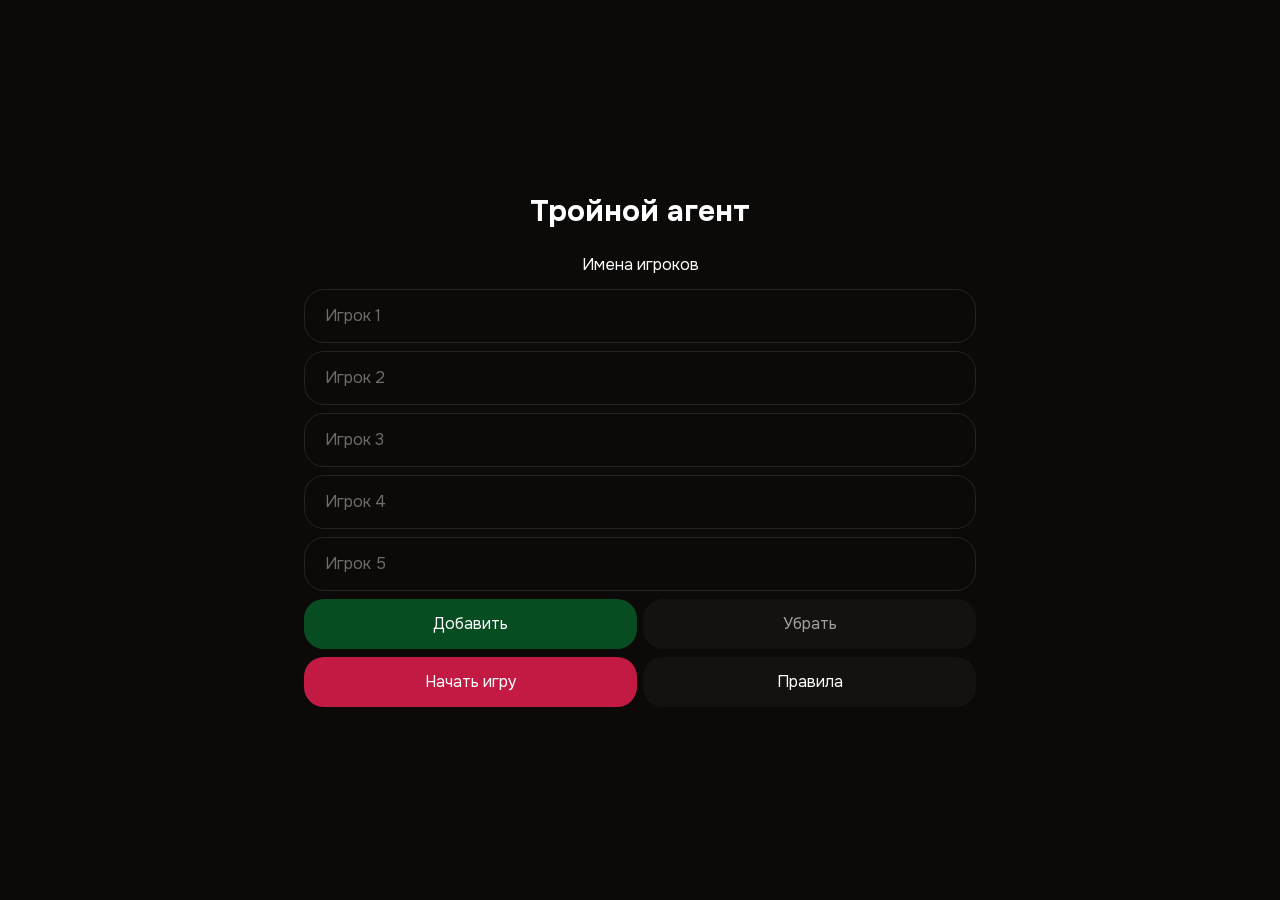
<file: index.html>
<!DOCTYPE html><html lang="en"><head><meta charSet="utf-8"/><meta name="viewport" content="width=device-width, initial-scale=1"/><link rel="stylesheet" href="/_next/static/css/3062c287c09b2b87.css" data-precedence="next"/><link rel="preload" as="script" fetchPriority="low" href="/_next/static/chunks/webpack-70780a3aa8feae4f.js"/><script src="/_next/static/chunks/4bd1b696-52a6696c08e3276c.js" async=""></script><script src="/_next/static/chunks/684-284c566413eab4e0.js" async=""></script><script src="/_next/static/chunks/main-app-2b5f8e1fd35b71b4.js" async=""></script><script src="/_next/static/chunks/app/page-9ea28bffcb90ce4e.js" async=""></script><title>Тройной агент</title><meta name="description" content="Интерпритация настольной игры Тройной агент"/><script>document.querySelectorAll('body link[rel="icon"], body link[rel="apple-touch-icon"]').forEach(el => document.head.appendChild(el))</script><script src="/_next/static/chunks/polyfills-42372ed130431b0a.js" noModule=""></script></head><body class="__className_d878d4"><div class="min-h-screen bg-stone-950 text-white p-6 flex items-center justify-center relative"><div class="w-full max-w-2xl"><h1 class="text-3xl font-bold text-center mb-6">Тройной агент</h1><div><h2 class="mb-3 text-center">Имена игроков</h2><input type="text" placeholder="Игрок 1" class="input mb-2" value=""/><input type="text" placeholder="Игрок 2" class="input mb-2" value=""/><input type="text" placeholder="Игрок 3" class="input mb-2" value=""/><input type="text" placeholder="Игрок 4" class="input mb-2" value=""/><input type="text" placeholder="Игрок 5" class="input mb-2" value=""/><div class="flex gap-1.5 mb-2"><button class="btn w-full btn-success ">Добавить</button><button disabled="" class="btn w-full btn-danger btn-disabled">Убрать</button></div><div class="flex gap-1.5"><button class="btn btn-primary w-full">Начать игру</button><button class="btn btn-secondary w-full">Правила</button></div></div><div class="fixed top-4 right-4 z-50 space-y-1"></div></div></div><!--$--><!--/$--><!--$--><!--/$--><script src="/_next/static/chunks/webpack-70780a3aa8feae4f.js" async=""></script><script>(self.__next_f=self.__next_f||[]).push([0])</script><script>self.__next_f.push([1,"1:\"$Sreact.fragment\"\n2:I[7555,[],\"\"]\n3:I[1295,[],\"\"]\n4:I[894,[],\"ClientPageRoot\"]\n5:I[2492,[\"974\",\"static/chunks/app/page-9ea28bffcb90ce4e.js\"],\"default\"]\n8:I[9665,[],\"MetadataBoundary\"]\na:I[9665,[],\"OutletBoundary\"]\nd:I[4911,[],\"AsyncMetadataOutlet\"]\nf:I[9665,[],\"ViewportBoundary\"]\n11:I[6614,[],\"\"]\n:HL[\"/_next/static/css/3062c287c09b2b87.css\",\"style\"]\n"])</script><script>self.__next_f.push([1,"0:{\"P\":null,\"b\":\"F3DOKiv892AhatHnoEhg4\",\"p\":\"\",\"c\":[\"\",\"\"],\"i\":false,\"f\":[[[\"\",{\"children\":[\"__PAGE__\",{}]},\"$undefined\",\"$undefined\",true],[\"\",[\"$\",\"$1\",\"c\",{\"children\":[[[\"$\",\"link\",\"0\",{\"rel\":\"stylesheet\",\"href\":\"/_next/static/css/3062c287c09b2b87.css\",\"precedence\":\"next\",\"crossOrigin\":\"$undefined\",\"nonce\":\"$undefined\"}]],[\"$\",\"html\",null,{\"lang\":\"en\",\"children\":[\"$\",\"body\",null,{\"className\":\"__className_d878d4\",\"children\":[\"$\",\"$L2\",null,{\"parallelRouterKey\":\"children\",\"error\":\"$undefined\",\"errorStyles\":\"$undefined\",\"errorScripts\":\"$undefined\",\"template\":[\"$\",\"$L3\",null,{}],\"templateStyles\":\"$undefined\",\"templateScripts\":\"$undefined\",\"notFound\":[[[\"$\",\"title\",null,{\"children\":\"404: This page could not be found.\"}],[\"$\",\"div\",null,{\"style\":{\"fontFamily\":\"system-ui,\\\"Segoe UI\\\",Roboto,Helvetica,Arial,sans-serif,\\\"Apple Color Emoji\\\",\\\"Segoe UI Emoji\\\"\",\"height\":\"100vh\",\"textAlign\":\"center\",\"display\":\"flex\",\"flexDirection\":\"column\",\"alignItems\":\"center\",\"justifyContent\":\"center\"},\"children\":[\"$\",\"div\",null,{\"children\":[[\"$\",\"style\",null,{\"dangerouslySetInnerHTML\":{\"__html\":\"body{color:#000;background:#fff;margin:0}.next-error-h1{border-right:1px solid rgba(0,0,0,.3)}@media (prefers-color-scheme:dark){body{color:#fff;background:#000}.next-error-h1{border-right:1px solid rgba(255,255,255,.3)}}\"}}],[\"$\",\"h1\",null,{\"className\":\"next-error-h1\",\"style\":{\"display\":\"inline-block\",\"margin\":\"0 20px 0 0\",\"padding\":\"0 23px 0 0\",\"fontSize\":24,\"fontWeight\":500,\"verticalAlign\":\"top\",\"lineHeight\":\"49px\"},\"children\":404}],[\"$\",\"div\",null,{\"style\":{\"display\":\"inline-block\"},\"children\":[\"$\",\"h2\",null,{\"style\":{\"fontSize\":14,\"fontWeight\":400,\"lineHeight\":\"49px\",\"margin\":0},\"children\":\"This page could not be found.\"}]}]]}]}]],[]],\"forbidden\":\"$undefined\",\"unauthorized\":\"$undefined\"}]}]}]]}],{\"children\":[\"__PAGE__\",[\"$\",\"$1\",\"c\",{\"children\":[[\"$\",\"$L4\",null,{\"Component\":\"$5\",\"searchParams\":{},\"params\":{},\"promises\":[\"$@6\",\"$@7\"]}],[\"$\",\"$L8\",null,{\"children\":\"$L9\"}],null,[\"$\",\"$La\",null,{\"children\":[\"$Lb\",\"$Lc\",[\"$\",\"$Ld\",null,{\"promise\":\"$@e\"}]]}]]}],{},null,false]},null,false],[\"$\",\"$1\",\"h\",{\"children\":[null,[\"$\",\"$1\",\"8_ep1uIlu28iKdCYBZlwt\",{\"children\":[[\"$\",\"$Lf\",null,{\"children\":\"$L10\"}],null]}],null]}],false]],\"m\":\"$undefined\",\"G\":[\"$11\",\"$undefined\"],\"s\":false,\"S\":true}\n"])</script><script>self.__next_f.push([1,"12:\"$Sreact.suspense\"\n13:I[4911,[],\"AsyncMetadata\"]\n6:{}\n7:{}\n9:[\"$\",\"$12\",null,{\"fallback\":null,\"children\":[\"$\",\"$L13\",null,{\"promise\":\"$@14\"}]}]\n"])</script><script>self.__next_f.push([1,"c:null\n"])</script><script>self.__next_f.push([1,"10:[[\"$\",\"meta\",\"0\",{\"charSet\":\"utf-8\"}],[\"$\",\"meta\",\"1\",{\"name\":\"viewport\",\"content\":\"width=device-width, initial-scale=1\"}]]\nb:null\n"])</script><script>self.__next_f.push([1,"14:{\"metadata\":[[\"$\",\"title\",\"0\",{\"children\":\"Тройной агент\"}],[\"$\",\"meta\",\"1\",{\"name\":\"description\",\"content\":\"Интерпритация настольной игры Тройной агент\"}]],\"error\":null,\"digest\":\"$undefined\"}\ne:{\"metadata\":\"$14:metadata\",\"error\":null,\"digest\":\"$undefined\"}\n"])</script></body></html>
</file>
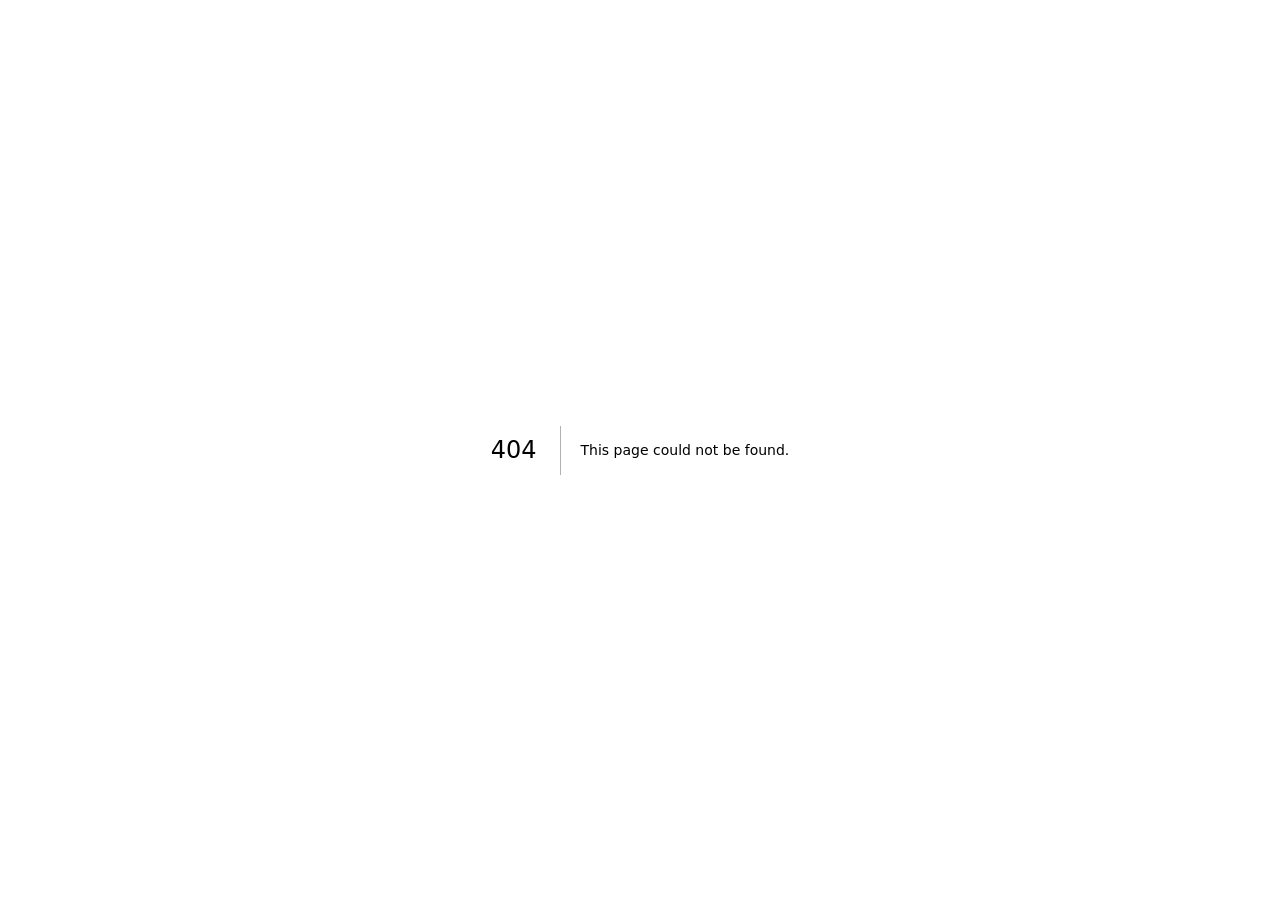
<file: 404/index.html>
<!DOCTYPE html><html lang="en"><head><meta charSet="utf-8"/><meta name="viewport" content="width=device-width, initial-scale=1"/><link rel="stylesheet" href="/_next/static/css/3062c287c09b2b87.css" data-precedence="next"/><link rel="preload" as="script" fetchPriority="low" href="/_next/static/chunks/webpack-70780a3aa8feae4f.js"/><script src="/_next/static/chunks/4bd1b696-52a6696c08e3276c.js" async=""></script><script src="/_next/static/chunks/684-284c566413eab4e0.js" async=""></script><script src="/_next/static/chunks/main-app-2b5f8e1fd35b71b4.js" async=""></script><meta name="robots" content="noindex"/><title>404: This page could not be found.</title><title>Тройной агент</title><meta name="description" content="Интерпритация настольной игры Тройной агент"/><script>document.querySelectorAll('body link[rel="icon"], body link[rel="apple-touch-icon"]').forEach(el => document.head.appendChild(el))</script><script src="/_next/static/chunks/polyfills-42372ed130431b0a.js" noModule=""></script></head><body class="__className_d878d4"><div style="font-family:system-ui,&quot;Segoe UI&quot;,Roboto,Helvetica,Arial,sans-serif,&quot;Apple Color Emoji&quot;,&quot;Segoe UI Emoji&quot;;height:100vh;text-align:center;display:flex;flex-direction:column;align-items:center;justify-content:center"><div><style>body{color:#000;background:#fff;margin:0}.next-error-h1{border-right:1px solid rgba(0,0,0,.3)}@media (prefers-color-scheme:dark){body{color:#fff;background:#000}.next-error-h1{border-right:1px solid rgba(255,255,255,.3)}}</style><h1 class="next-error-h1" style="display:inline-block;margin:0 20px 0 0;padding:0 23px 0 0;font-size:24px;font-weight:500;vertical-align:top;line-height:49px">404</h1><div style="display:inline-block"><h2 style="font-size:14px;font-weight:400;line-height:49px;margin:0">This page could not be found.</h2></div></div></div><!--$--><!--/$--><!--$--><!--/$--><script src="/_next/static/chunks/webpack-70780a3aa8feae4f.js" async=""></script><script>(self.__next_f=self.__next_f||[]).push([0])</script><script>self.__next_f.push([1,"1:\"$Sreact.fragment\"\n2:I[7555,[],\"\"]\n3:I[1295,[],\"\"]\n4:I[9665,[],\"MetadataBoundary\"]\n6:I[9665,[],\"OutletBoundary\"]\n9:I[4911,[],\"AsyncMetadataOutlet\"]\nb:I[9665,[],\"ViewportBoundary\"]\nd:I[6614,[],\"\"]\n:HL[\"/_next/static/css/3062c287c09b2b87.css\",\"style\"]\n"])</script><script>self.__next_f.push([1,"0:{\"P\":null,\"b\":\"F3DOKiv892AhatHnoEhg4\",\"p\":\"\",\"c\":[\"\",\"_not-found\",\"\"],\"i\":false,\"f\":[[[\"\",{\"children\":[\"/_not-found\",{\"children\":[\"__PAGE__\",{}]}]},\"$undefined\",\"$undefined\",true],[\"\",[\"$\",\"$1\",\"c\",{\"children\":[[[\"$\",\"link\",\"0\",{\"rel\":\"stylesheet\",\"href\":\"/_next/static/css/3062c287c09b2b87.css\",\"precedence\":\"next\",\"crossOrigin\":\"$undefined\",\"nonce\":\"$undefined\"}]],[\"$\",\"html\",null,{\"lang\":\"en\",\"children\":[\"$\",\"body\",null,{\"className\":\"__className_d878d4\",\"children\":[\"$\",\"$L2\",null,{\"parallelRouterKey\":\"children\",\"error\":\"$undefined\",\"errorStyles\":\"$undefined\",\"errorScripts\":\"$undefined\",\"template\":[\"$\",\"$L3\",null,{}],\"templateStyles\":\"$undefined\",\"templateScripts\":\"$undefined\",\"notFound\":[[[\"$\",\"title\",null,{\"children\":\"404: This page could not be found.\"}],[\"$\",\"div\",null,{\"style\":{\"fontFamily\":\"system-ui,\\\"Segoe UI\\\",Roboto,Helvetica,Arial,sans-serif,\\\"Apple Color Emoji\\\",\\\"Segoe UI Emoji\\\"\",\"height\":\"100vh\",\"textAlign\":\"center\",\"display\":\"flex\",\"flexDirection\":\"column\",\"alignItems\":\"center\",\"justifyContent\":\"center\"},\"children\":[\"$\",\"div\",null,{\"children\":[[\"$\",\"style\",null,{\"dangerouslySetInnerHTML\":{\"__html\":\"body{color:#000;background:#fff;margin:0}.next-error-h1{border-right:1px solid rgba(0,0,0,.3)}@media (prefers-color-scheme:dark){body{color:#fff;background:#000}.next-error-h1{border-right:1px solid rgba(255,255,255,.3)}}\"}}],[\"$\",\"h1\",null,{\"className\":\"next-error-h1\",\"style\":{\"display\":\"inline-block\",\"margin\":\"0 20px 0 0\",\"padding\":\"0 23px 0 0\",\"fontSize\":24,\"fontWeight\":500,\"verticalAlign\":\"top\",\"lineHeight\":\"49px\"},\"children\":404}],[\"$\",\"div\",null,{\"style\":{\"display\":\"inline-block\"},\"children\":[\"$\",\"h2\",null,{\"style\":{\"fontSize\":14,\"fontWeight\":400,\"lineHeight\":\"49px\",\"margin\":0},\"children\":\"This page could not be found.\"}]}]]}]}]],[]],\"forbidden\":\"$undefined\",\"unauthorized\":\"$undefined\"}]}]}]]}],{\"children\":[\"/_not-found\",[\"$\",\"$1\",\"c\",{\"children\":[null,[\"$\",\"$L2\",null,{\"parallelRouterKey\":\"children\",\"error\":\"$undefined\",\"errorStyles\":\"$undefined\",\"errorScripts\":\"$undefined\",\"template\":[\"$\",\"$L3\",null,{}],\"templateStyles\":\"$undefined\",\"templateScripts\":\"$undefined\",\"notFound\":\"$undefined\",\"forbidden\":\"$undefined\",\"unauthorized\":\"$undefined\"}]]}],{\"children\":[\"__PAGE__\",[\"$\",\"$1\",\"c\",{\"children\":[[[\"$\",\"title\",null,{\"children\":\"404: This page could not be found.\"}],[\"$\",\"div\",null,{\"style\":\"$0:f:0:1:1:props:children:1:props:children:props:children:props:notFound:0:1:props:style\",\"children\":[\"$\",\"div\",null,{\"children\":[[\"$\",\"style\",null,{\"dangerouslySetInnerHTML\":{\"__html\":\"body{color:#000;background:#fff;margin:0}.next-error-h1{border-right:1px solid rgba(0,0,0,.3)}@media (prefers-color-scheme:dark){body{color:#fff;background:#000}.next-error-h1{border-right:1px solid rgba(255,255,255,.3)}}\"}}],[\"$\",\"h1\",null,{\"className\":\"next-error-h1\",\"style\":\"$0:f:0:1:1:props:children:1:props:children:props:children:props:notFound:0:1:props:children:props:children:1:props:style\",\"children\":404}],[\"$\",\"div\",null,{\"style\":\"$0:f:0:1:1:props:children:1:props:children:props:children:props:notFound:0:1:props:children:props:children:2:props:style\",\"children\":[\"$\",\"h2\",null,{\"style\":\"$0:f:0:1:1:props:children:1:props:children:props:children:props:notFound:0:1:props:children:props:children:2:props:children:props:style\",\"children\":\"This page could not be found.\"}]}]]}]}]],[\"$\",\"$L4\",null,{\"children\":\"$L5\"}],null,[\"$\",\"$L6\",null,{\"children\":[\"$L7\",\"$L8\",[\"$\",\"$L9\",null,{\"promise\":\"$@a\"}]]}]]}],{},null,false]},null,false]},null,false],[\"$\",\"$1\",\"h\",{\"children\":[[\"$\",\"meta\",null,{\"name\":\"robots\",\"content\":\"noindex\"}],[\"$\",\"$1\",\"45OqyzrO72jpMkND7rIID\",{\"children\":[[\"$\",\"$Lb\",null,{\"children\":\"$Lc\"}],null]}],null]}],false]],\"m\":\"$undefined\",\"G\":[\"$d\",\"$undefined\"],\"s\":false,\"S\":true}\n"])</script><script>self.__next_f.push([1,"e:\"$Sreact.suspense\"\nf:I[4911,[],\"AsyncMetadata\"]\n5:[\"$\",\"$e\",null,{\"fallback\":null,\"children\":[\"$\",\"$Lf\",null,{\"promise\":\"$@10\"}]}]\n"])</script><script>self.__next_f.push([1,"8:null\n"])</script><script>self.__next_f.push([1,"c:[[\"$\",\"meta\",\"0\",{\"charSet\":\"utf-8\"}],[\"$\",\"meta\",\"1\",{\"name\":\"viewport\",\"content\":\"width=device-width, initial-scale=1\"}]]\n7:null\n"])</script><script>self.__next_f.push([1,"10:{\"metadata\":[[\"$\",\"title\",\"0\",{\"children\":\"Тройной агент\"}],[\"$\",\"meta\",\"1\",{\"name\":\"description\",\"content\":\"Интерпритация настольной игры Тройной агент\"}]],\"error\":null,\"digest\":\"$undefined\"}\na:{\"metadata\":\"$10:metadata\",\"error\":null,\"digest\":\"$undefined\"}\n"])</script></body></html>
</file>
<file: _next/static/css/3062c287c09b2b87.css>
@font-face{font-family:Onest;font-style:normal;font-weight:100 900;font-display:swap;src:url(/_next/static/media/7bb4ad34d7ebf0d7-s.woff2) format("woff2");unicode-range:u+0460-052f,u+1c80-1c8a,u+20b4,u+2de0-2dff,u+a640-a69f,u+fe2e-fe2f}@font-face{font-family:Onest;font-style:normal;font-weight:100 900;font-display:swap;src:url(/_next/static/media/c1f853e4758089a8-s.woff2) format("woff2");unicode-range:u+0301,u+0400-045f,u+0490-0491,u+04b0-04b1,u+2116}@font-face{font-family:Onest;font-style:normal;font-weight:100 900;font-display:swap;src:url(/_next/static/media/4c4943bfceab8361-s.woff2) format("woff2");unicode-range:u+0100-02ba,u+02bd-02c5,u+02c7-02cc,u+02ce-02d7,u+02dd-02ff,u+0304,u+0308,u+0329,u+1d00-1dbf,u+1e00-1e9f,u+1ef2-1eff,u+2020,u+20a0-20ab,u+20ad-20c0,u+2113,u+2c60-2c7f,u+a720-a7ff}@font-face{font-family:Onest;font-style:normal;font-weight:100 900;font-display:swap;src:url(/_next/static/media/6e50af2f4c313e23-s.p.woff2) format("woff2");unicode-range:u+00??,u+0131,u+0152-0153,u+02bb-02bc,u+02c6,u+02da,u+02dc,u+0304,u+0308,u+0329,u+2000-206f,u+20ac,u+2122,u+2191,u+2193,u+2212,u+2215,u+feff,u+fffd}@font-face{font-family:Onest Fallback;src:local("Arial");ascent-override:92.20%;descent-override:28.99%;line-gap-override:0.00%;size-adjust:105.20%}.__className_d878d4{font-family:Onest,Onest Fallback;font-style:normal}.__variable_d878d4{--font-geist-sans:"Onest","Onest Fallback"}

/*! tailwindcss v4.1.5 | MIT License | https://tailwindcss.com */@layer properties{@supports (((-webkit-hyphens:none)) and (not (margin-trim:inline))) or ((-moz-orient:inline) and (not (color:rgb(from red r g b)))){*,::backdrop,:after,:before{--tw-translate-x:0;--tw-translate-y:0;--tw-translate-z:0;--tw-scale-x:1;--tw-scale-y:1;--tw-scale-z:1;--tw-rotate-x:initial;--tw-rotate-y:initial;--tw-rotate-z:initial;--tw-skew-x:initial;--tw-skew-y:initial;--tw-space-y-reverse:0;--tw-border-style:solid;--tw-font-weight:initial;--tw-duration:initial;--tw-ease:initial;--tw-shadow:0 0 #0000;--tw-shadow-color:initial;--tw-shadow-alpha:100%;--tw-inset-shadow:0 0 #0000;--tw-inset-shadow-color:initial;--tw-inset-shadow-alpha:100%;--tw-ring-color:initial;--tw-ring-shadow:0 0 #0000;--tw-inset-ring-color:initial;--tw-inset-ring-shadow:0 0 #0000;--tw-ring-inset:initial;--tw-ring-offset-width:0px;--tw-ring-offset-color:#fff;--tw-ring-offset-shadow:0 0 #0000}}}@layer theme{:host,:root{--font-sans:ui-sans-serif,system-ui,sans-serif,"Apple Color Emoji","Segoe UI Emoji","Segoe UI Symbol","Noto Color Emoji";--font-mono:ui-monospace,SFMono-Regular,Menlo,Monaco,Consolas,"Liberation Mono","Courier New",monospace;--color-red-500:oklch(63.7% .237 25.331);--color-green-500:oklch(72.3% .219 149.579);--color-blue-500:oklch(62.3% .214 259.815);--color-rose-500:oklch(64.5% .246 16.439);--color-gray-300:oklch(87.2% .01 258.338);--color-gray-800:oklch(27.8% .033 256.848);--color-stone-400:oklch(70.9% .01 56.259);--color-stone-900:oklch(21.6% .006 56.043);--color-stone-950:oklch(14.7% .004 49.25);--color-white:#fff;--spacing:.25rem;--container-md:28rem;--container-2xl:42rem;--text-sm:.875rem;--text-sm--line-height:calc(1.25/.875);--text-lg:1.125rem;--text-lg--line-height:calc(1.75/1.125);--text-xl:1.25rem;--text-xl--line-height:calc(1.75/1.25);--text-2xl:1.5rem;--text-2xl--line-height:calc(2/1.5);--text-3xl:1.875rem;--text-3xl--line-height:calc(2.25/1.875);--font-weight-medium:500;--font-weight-semibold:600;--font-weight-bold:700;--radius-lg:.5rem;--ease-in-out:cubic-bezier(.4,0,.2,1);--default-transition-duration:.15s;--default-transition-timing-function:cubic-bezier(.4,0,.2,1);--default-font-family:var(--font-sans);--default-mono-font-family:var(--font-mono)}}@layer base{*,::backdrop,:after,:before{box-sizing:border-box;border:0 solid;margin:0;padding:0}::file-selector-button{box-sizing:border-box;border:0 solid;margin:0;padding:0}:host,html{-webkit-text-size-adjust:100%;tab-size:4;line-height:1.5;font-family:var(--default-font-family,ui-sans-serif,system-ui,sans-serif,"Apple Color Emoji","Segoe UI Emoji","Segoe UI Symbol","Noto Color Emoji");font-feature-settings:var(--default-font-feature-settings,normal);font-variation-settings:var(--default-font-variation-settings,normal);-webkit-tap-highlight-color:transparent}hr{height:0;color:inherit;border-top-width:1px}abbr:where([title]){-webkit-text-decoration:underline dotted;text-decoration:underline dotted}h1,h2,h3,h4,h5,h6{font-size:inherit;font-weight:inherit}a{color:inherit;-webkit-text-decoration:inherit;text-decoration:inherit}b,strong{font-weight:bolder}code,kbd,pre,samp{font-family:var(--default-mono-font-family,ui-monospace,SFMono-Regular,Menlo,Monaco,Consolas,"Liberation Mono","Courier New",monospace);font-feature-settings:var(--default-mono-font-feature-settings,normal);font-variation-settings:var(--default-mono-font-variation-settings,normal);font-size:1em}small{font-size:80%}sub,sup{vertical-align:baseline;font-size:75%;line-height:0;position:relative}sub{bottom:-.25em}sup{top:-.5em}table{text-indent:0;border-color:inherit;border-collapse:collapse}:-moz-focusring{outline:auto}progress{vertical-align:baseline}summary{display:list-item}menu,ol,ul{list-style:none}audio,canvas,embed,iframe,img,object,svg,video{vertical-align:middle;display:block}img,video{max-width:100%;height:auto}button,input,optgroup,select,textarea{font:inherit;font-feature-settings:inherit;font-variation-settings:inherit;letter-spacing:inherit;color:inherit;opacity:1;background-color:#0000;border-radius:0}::file-selector-button{font:inherit;font-feature-settings:inherit;font-variation-settings:inherit;letter-spacing:inherit;color:inherit;opacity:1;background-color:#0000;border-radius:0}:where(select:is([multiple],[size])) optgroup{font-weight:bolder}:where(select:is([multiple],[size])) optgroup option{padding-inline-start:20px}::file-selector-button{margin-inline-end:4px}::placeholder{opacity:1}@supports (not ((-webkit-appearance:-apple-pay-button))) or (contain-intrinsic-size:1px){::placeholder{color:currentColor}@supports (color:color-mix(in lab,red,red)){::placeholder{color:color-mix(in oklab,currentcolor 50%,transparent)}}}textarea{resize:vertical}::-webkit-search-decoration{-webkit-appearance:none}::-webkit-date-and-time-value{min-height:1lh;text-align:inherit}::-webkit-datetime-edit{display:inline-flex}::-webkit-datetime-edit-fields-wrapper{padding:0}::-webkit-datetime-edit,::-webkit-datetime-edit-year-field{padding-block:0}::-webkit-datetime-edit-day-field,::-webkit-datetime-edit-month-field{padding-block:0}::-webkit-datetime-edit-hour-field,::-webkit-datetime-edit-minute-field{padding-block:0}::-webkit-datetime-edit-millisecond-field,::-webkit-datetime-edit-second-field{padding-block:0}::-webkit-datetime-edit-meridiem-field{padding-block:0}:-moz-ui-invalid{box-shadow:none}button,input:where([type=button],[type=reset],[type=submit]){appearance:button}::file-selector-button{appearance:button}::-webkit-inner-spin-button,::-webkit-outer-spin-button{height:auto}[hidden]:where(:not([hidden=until-found])){display:none!important}}@layer components;@layer utilities{.absolute{position:absolute}.fixed{position:fixed}.relative{position:relative}.inset-0{inset:calc(var(--spacing)*0)}.top-4{top:calc(var(--spacing)*4)}.right-0{right:calc(var(--spacing)*0)}.right-4{right:calc(var(--spacing)*4)}.bottom-5{bottom:calc(var(--spacing)*5)}.left-0{left:calc(var(--spacing)*0)}.z-50{z-index:50}.mx-6{margin-inline:calc(var(--spacing)*6)}.mt-4{margin-top:calc(var(--spacing)*4)}.mt-6{margin-top:calc(var(--spacing)*6)}.mb-2{margin-bottom:calc(var(--spacing)*2)}.mb-3{margin-bottom:calc(var(--spacing)*3)}.mb-4{margin-bottom:calc(var(--spacing)*4)}.mb-6{margin-bottom:calc(var(--spacing)*6)}.flex{display:flex}.grid{display:grid}.min-h-screen{min-height:100vh}.w-8{width:calc(var(--spacing)*8)}.w-16{width:calc(var(--spacing)*16)}.w-full{width:100%}.max-w-2xl{max-width:var(--container-2xl)}.max-w-md{max-width:var(--container-md)}.translate-y-0{--tw-translate-y:calc(var(--spacing)*0)}.translate-y-0,.translate-y-4{translate:var(--tw-translate-x)var(--tw-translate-y)}.translate-y-4{--tw-translate-y:calc(var(--spacing)*4)}.scale-95{--tw-scale-x:95%;--tw-scale-y:95%;--tw-scale-z:95%}.scale-100,.scale-95{scale:var(--tw-scale-x)var(--tw-scale-y)}.scale-100{--tw-scale-x:100%;--tw-scale-y:100%;--tw-scale-z:100%}.transform{transform:var(--tw-rotate-x,)var(--tw-rotate-y,)var(--tw-rotate-z,)var(--tw-skew-x,)var(--tw-skew-y,)}.grid-cols-2{grid-template-columns:repeat(2,minmax(0,1fr))}.items-center{align-items:center}.justify-between{justify-content:space-between}.justify-center{justify-content:center}.gap-1\.5{gap:calc(var(--spacing)*1.5)}.gap-2{gap:calc(var(--spacing)*2)}.gap-3{gap:calc(var(--spacing)*3)}.gap-4{gap:calc(var(--spacing)*4)}:where(.space-y-1>:not(:last-child)){--tw-space-y-reverse:0;margin-block-start:calc(calc(var(--spacing)*1)*var(--tw-space-y-reverse));margin-block-end:calc(calc(var(--spacing)*1)*calc(1 - var(--tw-space-y-reverse)))}:where(.space-y-2>:not(:last-child)){--tw-space-y-reverse:0;margin-block-start:calc(calc(var(--spacing)*2)*var(--tw-space-y-reverse));margin-block-end:calc(calc(var(--spacing)*2)*calc(1 - var(--tw-space-y-reverse)))}:where(.space-y-4>:not(:last-child)){--tw-space-y-reverse:0;margin-block-start:calc(calc(var(--spacing)*4)*var(--tw-space-y-reverse));margin-block-end:calc(calc(var(--spacing)*4)*calc(1 - var(--tw-space-y-reverse)))}.rounded-\[20px\]{border-radius:20px}.border-1{border-style:var(--tw-border-style);border-width:1px}.border-white\/\[3\%\]{border-color:#ffffff08}@supports (color:color-mix(in lab,red,red)){.border-white\/\[3\%\]{border-color:color-mix(in oklab,var(--color-white)3%,transparent)}}.border-white\/\[5\%\]{border-color:#ffffff0d}@supports (color:color-mix(in lab,red,red)){.border-white\/\[5\%\]{border-color:color-mix(in oklab,var(--color-white)5%,transparent)}}.bg-stone-900{background-color:var(--color-stone-900)}.bg-stone-950{background-color:var(--color-stone-950)}.bg-stone-950\/\[50\%\]{background-color:#0c0a0980}@supports (color:color-mix(in lab,red,red)){.bg-stone-950\/\[50\%\]{background-color:color-mix(in oklab,var(--color-stone-950)50%,transparent)}}.bg-white\/\[3\%\]{background-color:#ffffff08}@supports (color:color-mix(in lab,red,red)){.bg-white\/\[3\%\]{background-color:color-mix(in oklab,var(--color-white)3%,transparent)}}.bg-white\/\[5\%\]{background-color:#ffffff0d}@supports (color:color-mix(in lab,red,red)){.bg-white\/\[5\%\]{background-color:color-mix(in oklab,var(--color-white)5%,transparent)}}.p-6{padding:calc(var(--spacing)*6)}.p-7{padding:calc(var(--spacing)*7)}.px-5{padding-inline:calc(var(--spacing)*5)}.px-6{padding-inline:calc(var(--spacing)*6)}.px-6\.5{padding-inline:calc(var(--spacing)*6.5)}.py-3{padding-block:calc(var(--spacing)*3)}.py-4{padding-block:calc(var(--spacing)*4)}.text-center{text-align:center}.text-2xl{font-size:var(--text-2xl);line-height:var(--tw-leading,var(--text-2xl--line-height))}.text-3xl{font-size:var(--text-3xl);line-height:var(--tw-leading,var(--text-3xl--line-height))}.text-lg{font-size:var(--text-lg);line-height:var(--tw-leading,var(--text-lg--line-height))}.text-sm{font-size:var(--text-sm);line-height:var(--tw-leading,var(--text-sm--line-height))}.text-xl{font-size:var(--text-xl);line-height:var(--tw-leading,var(--text-xl--line-height))}.font-bold{--tw-font-weight:var(--font-weight-bold);font-weight:var(--font-weight-bold)}.font-medium{--tw-font-weight:var(--font-weight-medium);font-weight:var(--font-weight-medium)}.text-white{color:var(--color-white)}.text-white\/\[50\%\]{color:#ffffff80}@supports (color:color-mix(in lab,red,red)){.text-white\/\[50\%\]{color:color-mix(in oklab,var(--color-white)50%,transparent)}}.text-white\/\[75\%\]{color:#ffffffbf}@supports (color:color-mix(in lab,red,red)){.text-white\/\[75\%\]{color:color-mix(in oklab,var(--color-white)75%,transparent)}}.opacity-0{opacity:0}.opacity-100{opacity:1}.transition-all{transition-property:all;transition-timing-function:var(--tw-ease,var(--default-transition-timing-function));transition-duration:var(--tw-duration,var(--default-transition-duration))}.transition-opacity{transition-property:opacity;transition-timing-function:var(--tw-ease,var(--default-transition-timing-function));transition-duration:var(--tw-duration,var(--default-transition-duration))}.duration-500{--tw-duration:.5s;transition-duration:.5s}.ease-in-out{--tw-ease:var(--ease-in-out);transition-timing-function:var(--ease-in-out)}.select-all{-webkit-user-select:all;user-select:all}@media (min-width:48rem){.md\:mx-auto{margin-inline:auto}.md\:grid-cols-3{grid-template-columns:repeat(3,minmax(0,1fr))}}}.btn{cursor:pointer;border-style:var(--tw-border-style);padding-inline:calc(var(--spacing)*5);padding-block:calc(var(--spacing)*3);transition-property:all;transition-timing-function:var(--tw-ease,var(--default-transition-timing-function));transition-duration:var(--tw-duration,var(--default-transition-duration));--tw-duration:.5s;background-color:#ffffff08;border-width:1px;border-color:#0000;border-radius:20px;justify-content:center;align-items:center;transition-duration:.5s;display:flex}@supports (color:color-mix(in lab,red,red)){.btn{background-color:color-mix(in oklab,var(--color-white)3%,transparent)}}@media (hover:hover){.btn:hover{scale:101%}}.btn:focus{--tw-ring-shadow:var(--tw-ring-inset,)0 0 0 calc(0px + var(--tw-ring-offset-width))var(--tw-ring-color,currentcolor);box-shadow:var(--tw-inset-shadow),var(--tw-inset-ring-shadow),var(--tw-ring-offset-shadow),var(--tw-ring-shadow),var(--tw-shadow);--tw-outline-style:none;outline-style:none;scale:101%}.btn-primary{background-color:#ff2357bf}@supports (color:color-mix(in lab,red,red)){.btn-primary{background-color:color-mix(in oklab,var(--color-rose-500)75%,transparent)}}@media (hover:hover){.btn-secondary:hover{border-color:#ffffff0d}@supports (color:color-mix(in lab,red,red)){.btn-secondary:hover{border-color:color-mix(in oklab,var(--color-white)5%,transparent)}}}.btn-danger:not(.btn-disabled){background-color:#fb2c3659}@supports (color:color-mix(in lab,red,red)){.btn-danger:not(.btn-disabled){background-color:color-mix(in oklab,var(--color-red-500)35%,transparent)}}@media (hover:hover){.btn-danger:not(.btn-disabled):hover{background-color:#fb2c36a6}@supports (color:color-mix(in lab,red,red)){.btn-danger:not(.btn-disabled):hover{background-color:color-mix(in oklab,var(--color-red-500)65%,transparent)}}}.btn-danger:not(.btn-disabled):focus{background-color:#fb2c36a6}@supports (color:color-mix(in lab,red,red)){.btn-danger:not(.btn-disabled):focus{background-color:color-mix(in oklab,var(--color-red-500)65%,transparent)}}.btn-success:not(.btn-disabled){background-color:#00c75859}@supports (color:color-mix(in lab,red,red)){.btn-success:not(.btn-disabled){background-color:color-mix(in oklab,var(--color-green-500)35%,transparent)}}@media (hover:hover){.btn-success:not(.btn-disabled):hover{background-color:#00c758a6}@supports (color:color-mix(in lab,red,red)){.btn-success:not(.btn-disabled):hover{background-color:color-mix(in oklab,var(--color-green-500)65%,transparent)}}}.btn-success:not(.btn-disabled):focus{background-color:#00c758a6}@supports (color:color-mix(in lab,red,red)){.btn-success:not(.btn-disabled):focus{background-color:color-mix(in oklab,var(--color-green-500)65%,transparent)}}.btn-disabled{cursor:not-allowed;color:var(--color-stone-400)}@media (hover:hover){.btn-disabled:hover{scale:1}}.input,input{border-style:var(--tw-border-style);width:100%;padding-inline:calc(var(--spacing)*5);padding-block:calc(var(--spacing)*3.5);color:var(--color-white);transition-property:all;transition-timing-function:var(--tw-ease,var(--default-transition-timing-function));transition-duration:var(--tw-duration,var(--default-transition-duration));--tw-duration:.5s;background-color:#0000;border-width:1px;border-color:#ffffff1a;border-radius:20px;transition-duration:.5s}@supports (color:color-mix(in lab,red,red)){:is(.input,input){border-color:color-mix(in oklab,var(--color-white)10%,transparent)}}:is(.input,input)::placeholder{color:#fff6}@supports (color:color-mix(in lab,red,red)){:is(.input,input)::placeholder{color:color-mix(in oklab,var(--color-white)40%,transparent)}}@media (hover:hover){:is(.input,input):hover{background-color:#ffffff0d;scale:101%}@supports (color:color-mix(in lab,red,red)){:is(.input,input):hover{background-color:color-mix(in oklab,var(--color-white)5%,transparent)}}}:is(.input,input):focus{background-color:#ffffff08;scale:101%}@supports (color:color-mix(in lab,red,red)){:is(.input,input):focus{background-color:color-mix(in oklab,var(--color-white)3%,transparent)}}:is(.input,input):focus{--tw-ring-shadow:var(--tw-ring-inset,)0 0 0 calc(2px + var(--tw-ring-offset-width))var(--tw-ring-color,currentcolor);box-shadow:var(--tw-inset-shadow),var(--tw-inset-ring-shadow),var(--tw-ring-offset-shadow),var(--tw-ring-shadow),var(--tw-shadow);--tw-ring-color:var(--color-rose-500);--tw-outline-style:none;outline-style:none}.select{border-style:var(--tw-border-style);width:100%;padding-inline:calc(var(--spacing)*5);padding-block:calc(var(--spacing)*3.5);color:var(--color-white);transition-property:all;transition-timing-function:var(--tw-ease,var(--default-transition-timing-function));transition-duration:var(--tw-duration,var(--default-transition-duration));--tw-duration:.5s;background-color:#ffffff08;border-width:1px;border-color:#ffffff0d;border-radius:20px;transition-duration:.5s}@supports (color:color-mix(in lab,red,red)){.select{border-color:color-mix(in oklab,var(--color-white)5%,transparent);background-color:color-mix(in oklab,var(--color-white)3%,transparent)}}.select:focus{--tw-ring-shadow:var(--tw-ring-inset,)0 0 0 calc(2px + var(--tw-ring-offset-width))var(--tw-ring-color,currentcolor);box-shadow:var(--tw-inset-shadow),var(--tw-inset-ring-shadow),var(--tw-ring-offset-shadow),var(--tw-ring-shadow),var(--tw-shadow);--tw-ring-color:var(--color-rose-500);--tw-outline-style:none;outline-style:none}.card{cursor:pointer;border-style:var(--tw-border-style);padding:calc(var(--spacing)*3);text-align:center;transition-property:all;transition-timing-function:var(--tw-ease,var(--default-transition-timing-function));transition-duration:var(--tw-duration,var(--default-transition-duration));--tw-duration:.5s;border-width:1px;border-color:#0000;border-radius:20px;transition-duration:.5s}@media (hover:hover){.card:hover{scale:101%}}.card-left{cursor:pointer;border-style:var(--tw-border-style);padding-inline:calc(var(--spacing)*5);padding-block:calc(var(--spacing)*3);text-align:left;transition-property:all;transition-timing-function:var(--tw-ease,var(--default-transition-timing-function));transition-duration:var(--tw-duration,var(--default-transition-duration));--tw-duration:.5s;border-width:1px;border-color:#0000;border-radius:20px;transition-duration:.5s}@media (hover:hover){.card-left:hover{scale:101%}}.card-gray{color:var(--color-gray-300);background-color:#ffffff08}@supports (color:color-mix(in lab,red,red)){.card-gray{background-color:color-mix(in oklab,var(--color-white)3%,transparent)}}@media (hover:hover){.card-gray:hover{border-color:#ffffff0d}@supports (color:color-mix(in lab,red,red)){.card-gray:hover{border-color:color-mix(in oklab,var(--color-white)5%,transparent)}}.card-gray:hover{background-color:#ffffff0d}@supports (color:color-mix(in lab,red,red)){.card-gray:hover{background-color:color-mix(in oklab,var(--color-white)5%,transparent)}}}.card-primary{color:var(--color-white);background-color:#ff2357bf}@supports (color:color-mix(in lab,red,red)){.card-primary{background-color:color-mix(in oklab,var(--color-rose-500)75%,transparent)}}.title{margin-bottom:calc(var(--spacing)*4);font-size:var(--text-xl);line-height:var(--tw-leading,var(--text-xl--line-height));--tw-font-weight:var(--font-weight-semibold);font-weight:var(--font-weight-semibold)}.list-item{border-radius:var(--radius-lg);padding:calc(var(--spacing)*2);--tw-shadow:0 1px 3px 0 var(--tw-shadow-color,#0000001a),0 1px 2px -1px var(--tw-shadow-color,#0000001a);box-shadow:var(--tw-inset-shadow),var(--tw-inset-ring-shadow),var(--tw-ring-offset-shadow),var(--tw-ring-shadow),var(--tw-shadow)}.list-item,.role-card{background-color:var(--color-gray-800)}.role-card{cursor:pointer;padding:calc(var(--spacing)*7);text-align:center;transition-property:all;transition-timing-function:var(--tw-ease,var(--default-transition-timing-function));transition-duration:var(--tw-duration,var(--default-transition-duration));--tw-duration:.5s;border-radius:20px;flex-direction:column;justify-content:space-between;align-items:center;transition-duration:.5s;display:flex}@media (hover:hover){.role-card:hover{scale:101%}}.role-card-virus{color:var(--color-white);background-color:#fb2c3626}@supports (color:color-mix(in lab,red,red)){.role-card-virus{background-color:color-mix(in oklab,var(--color-red-500)15%,transparent)}}@media (hover:hover){.role-card-virus:hover{background-color:#fb2c3640}@supports (color:color-mix(in lab,red,red)){.role-card-virus:hover{background-color:color-mix(in oklab,var(--color-red-500)25%,transparent)}}}.role-card-service{color:var(--color-white);background-color:#3080ff26}@supports (color:color-mix(in lab,red,red)){.role-card-service{background-color:color-mix(in oklab,var(--color-blue-500)15%,transparent)}}@media (hover:hover){.role-card-service:hover{background-color:#3080ff40}@supports (color:color-mix(in lab,red,red)){.role-card-service:hover{background-color:color-mix(in oklab,var(--color-blue-500)25%,transparent)}}}.role-name{font-size:var(--text-sm);line-height:var(--tw-leading,var(--text-sm--line-height));color:#ffffff59}@supports (color:color-mix(in lab,red,red)){.role-name{color:color-mix(in oklab,var(--color-white)35%,transparent)}}.role-title{font-size:var(--text-2xl);line-height:var(--tw-leading,var(--text-2xl--line-height));--tw-font-weight:var(--font-weight-bold);font-weight:var(--font-weight-bold)}.role-accomplices{font-size:var(--text-lg);line-height:var(--tw-leading,var(--text-lg--line-height));--tw-font-weight:var(--font-weight-medium);font-weight:var(--font-weight-medium)}.animate-slide-in{animation:slideIn .3s ease-out forwards}@keyframes slideIn{0%{opacity:0;transform:translate(100%)}to{opacity:1;transform:translate(0)}}@property --tw-translate-x{syntax:"*";inherits:false;initial-value:0}@property --tw-translate-y{syntax:"*";inherits:false;initial-value:0}@property --tw-translate-z{syntax:"*";inherits:false;initial-value:0}@property --tw-scale-x{syntax:"*";inherits:false;initial-value:1}@property --tw-scale-y{syntax:"*";inherits:false;initial-value:1}@property --tw-scale-z{syntax:"*";inherits:false;initial-value:1}@property --tw-rotate-x{syntax:"*";inherits:false}@property --tw-rotate-y{syntax:"*";inherits:false}@property --tw-rotate-z{syntax:"*";inherits:false}@property --tw-skew-x{syntax:"*";inherits:false}@property --tw-skew-y{syntax:"*";inherits:false}@property --tw-space-y-reverse{syntax:"*";inherits:false;initial-value:0}@property --tw-border-style{syntax:"*";inherits:false;initial-value:solid}@property --tw-font-weight{syntax:"*";inherits:false}@property --tw-duration{syntax:"*";inherits:false}@property --tw-ease{syntax:"*";inherits:false}@property --tw-shadow{syntax:"*";inherits:false;initial-value:0 0 #0000}@property --tw-shadow-color{syntax:"*";inherits:false}@property --tw-shadow-alpha{syntax:"<percentage>";inherits:false;initial-value:100%}@property --tw-inset-shadow{syntax:"*";inherits:false;initial-value:0 0 #0000}@property --tw-inset-shadow-color{syntax:"*";inherits:false}@property --tw-inset-shadow-alpha{syntax:"<percentage>";inherits:false;initial-value:100%}@property --tw-ring-color{syntax:"*";inherits:false}@property --tw-ring-shadow{syntax:"*";inherits:false;initial-value:0 0 #0000}@property --tw-inset-ring-color{syntax:"*";inherits:false}@property --tw-inset-ring-shadow{syntax:"*";inherits:false;initial-value:0 0 #0000}@property --tw-ring-inset{syntax:"*";inherits:false}@property --tw-ring-offset-width{syntax:"<length>";inherits:false;initial-value:0}@property --tw-ring-offset-color{syntax:"*";inherits:false;initial-value:#fff}@property --tw-ring-offset-shadow{syntax:"*";inherits:false;initial-value:0 0 #0000}
</file>
